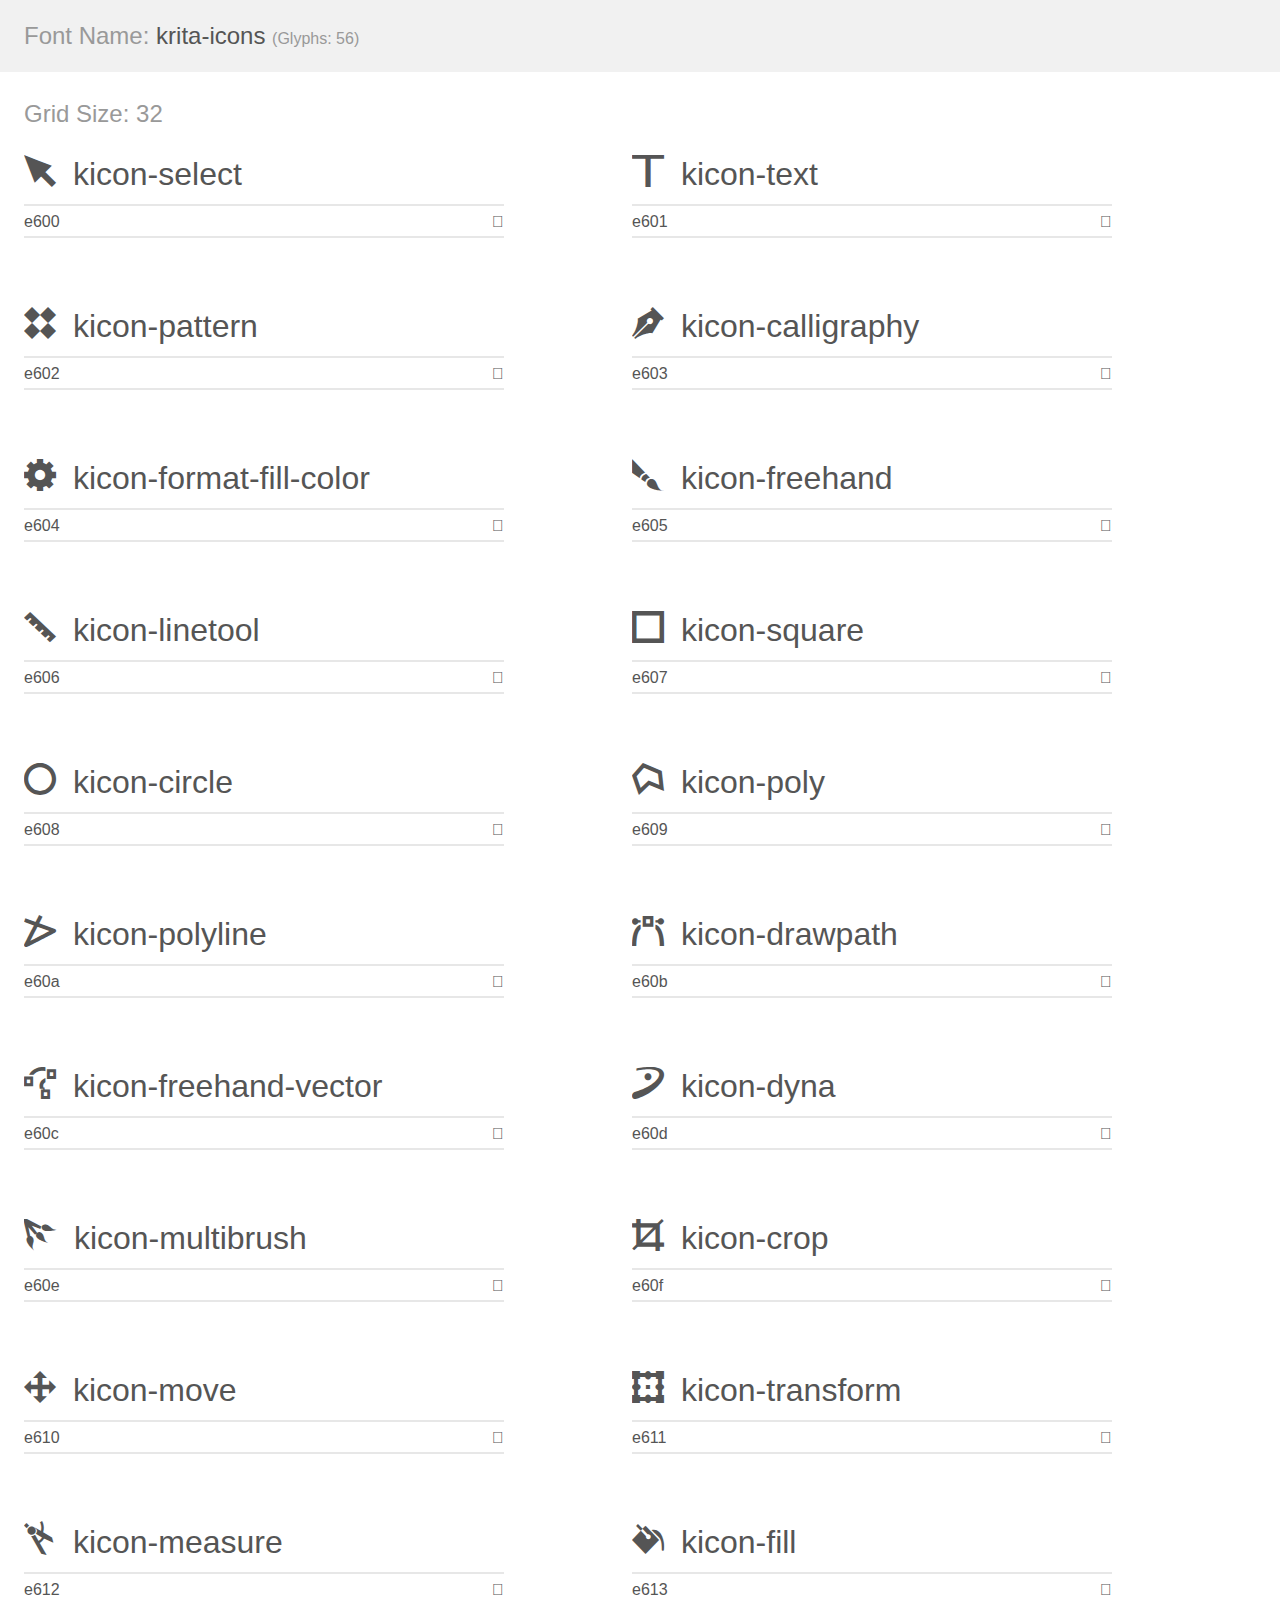
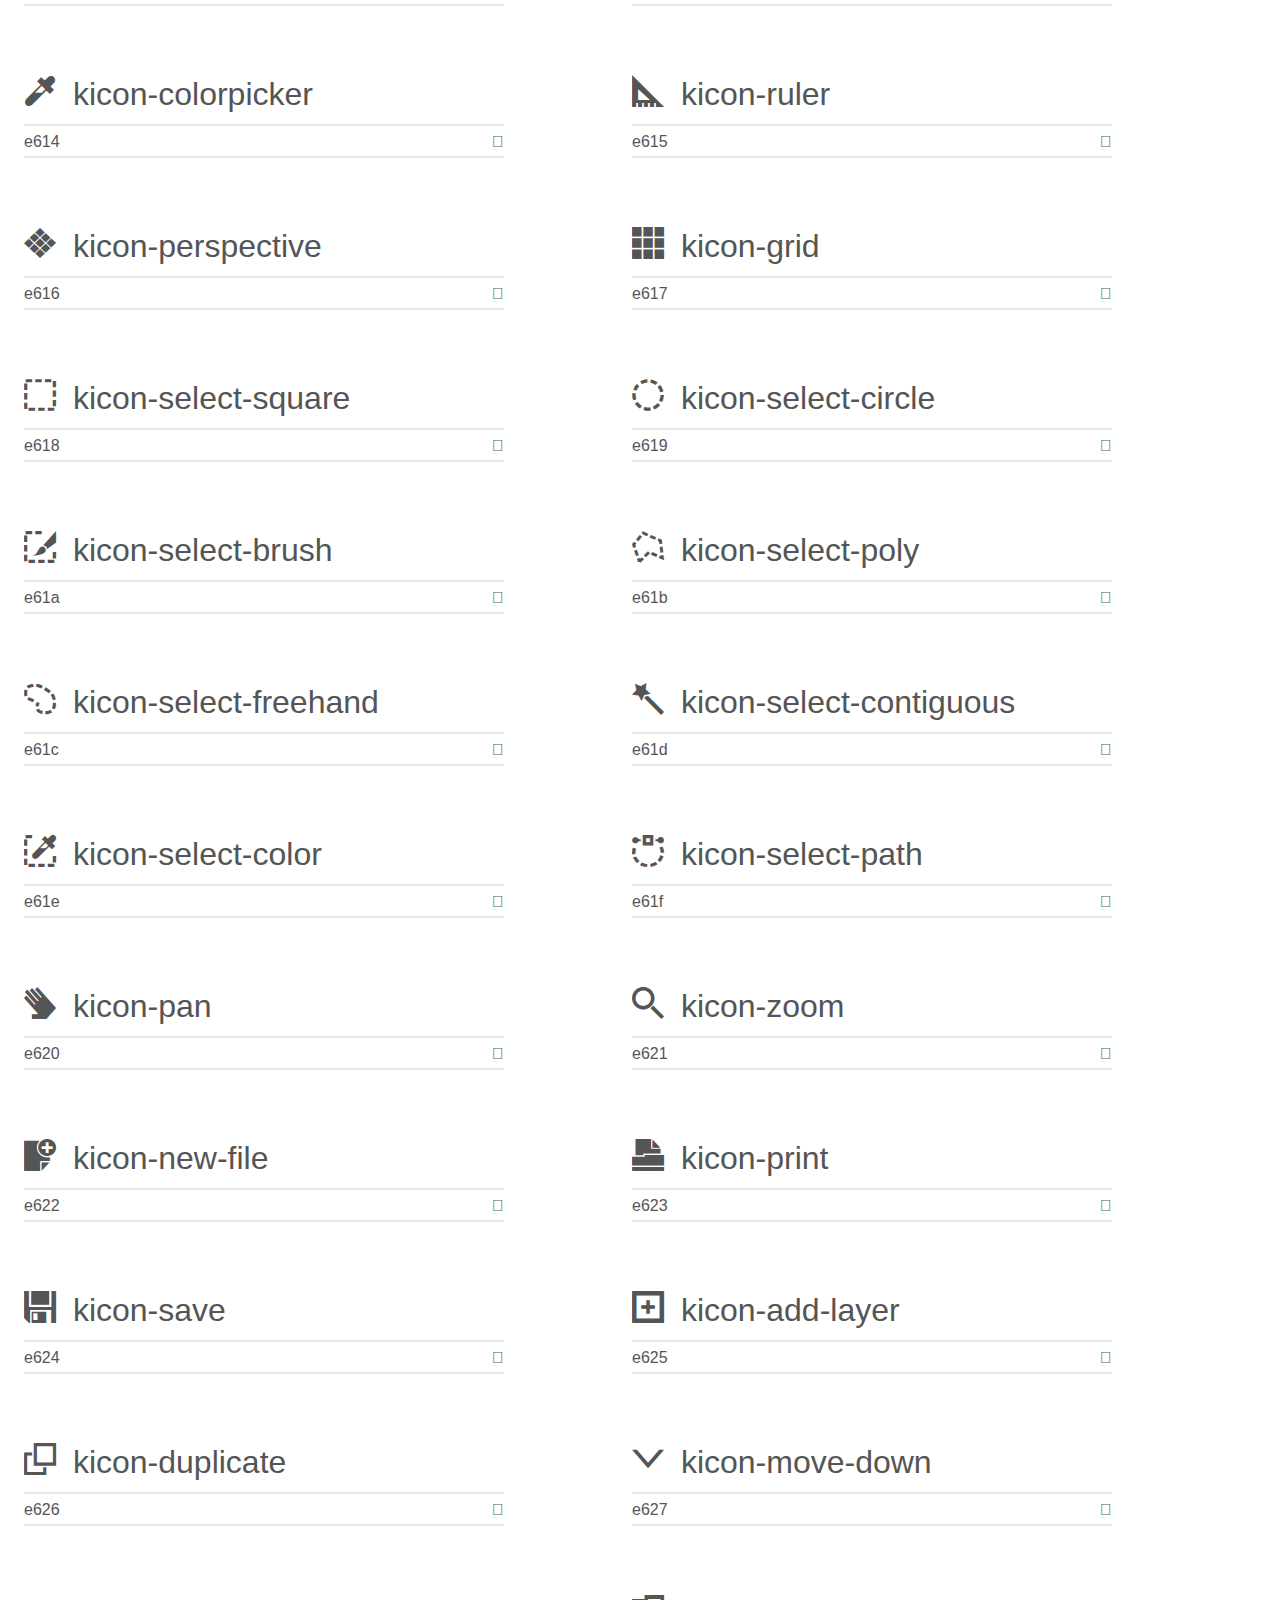
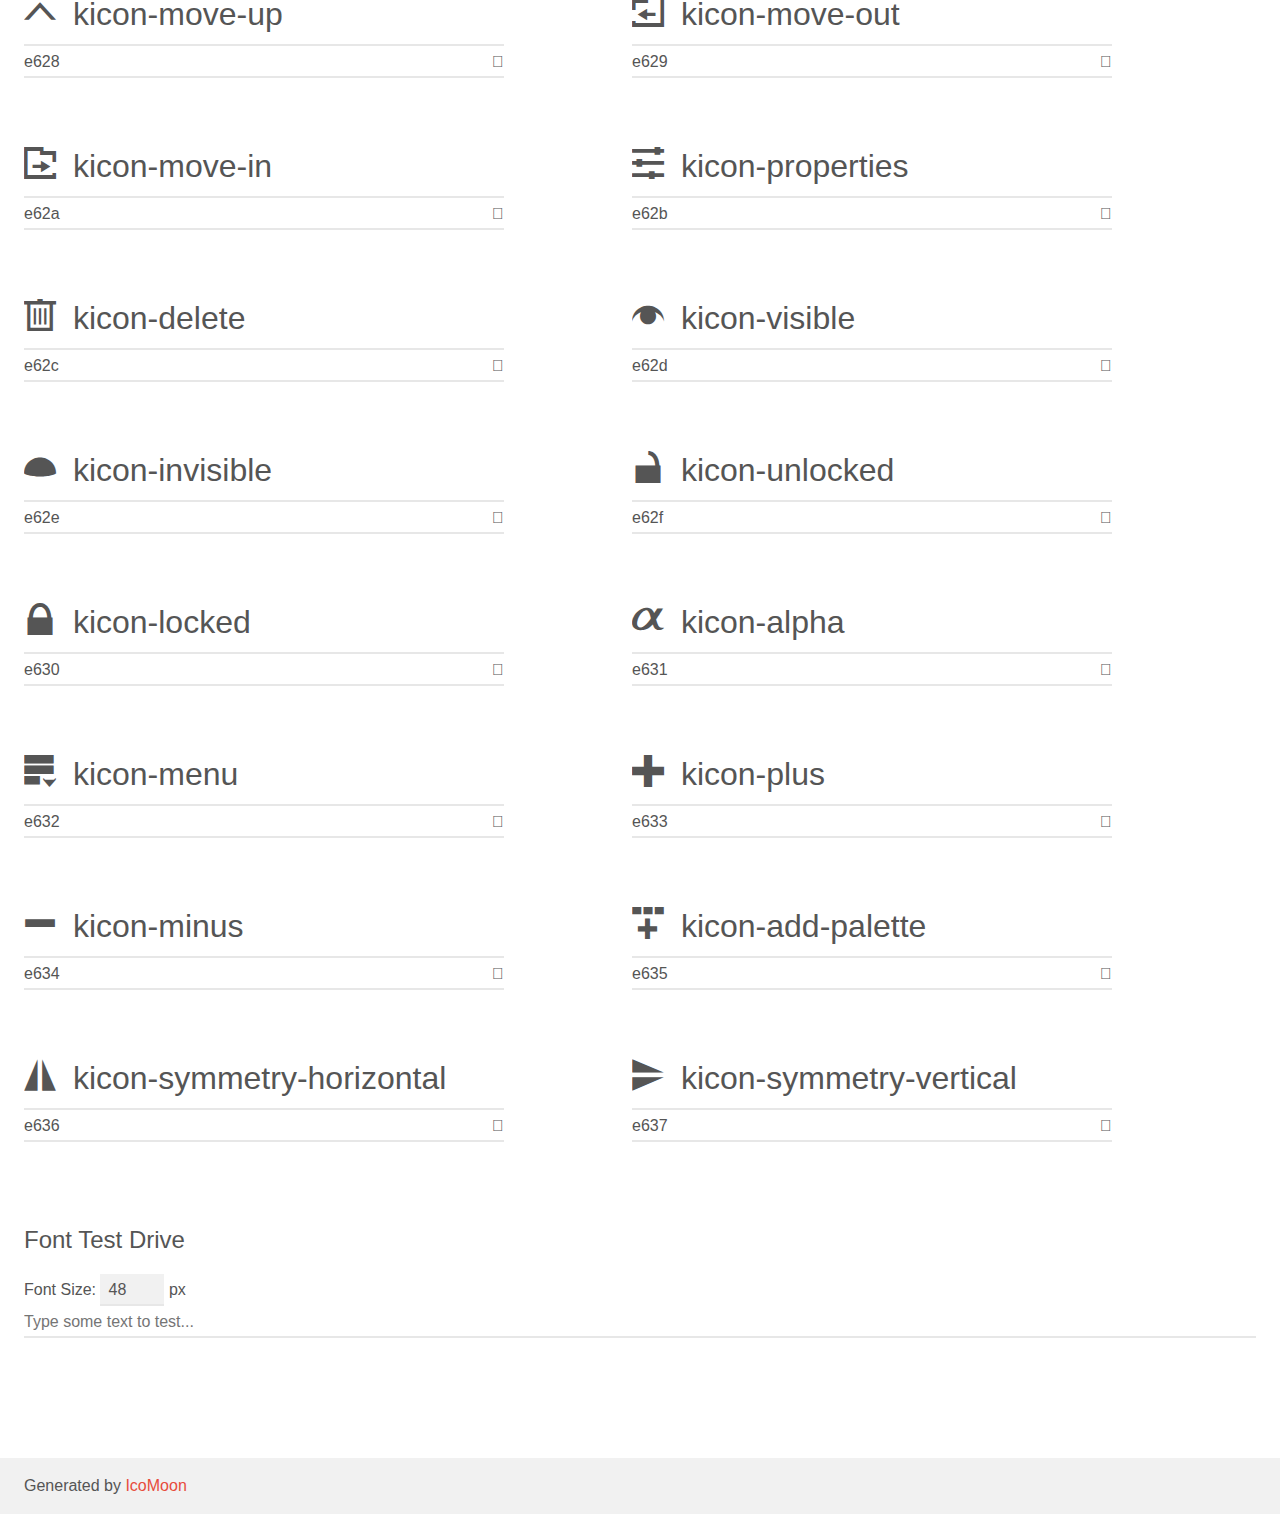
<file: src/icomoon/demo.html>
<!doctype html>
<html>
<head>
	<meta charset="utf-8">
	<title>IcoMoon Demo</title>
	<meta name="description" content="An Icon Font Generated By IcoMoon.io">
	<meta name="viewport" content="width=device-width">
	<link rel="stylesheet" href="demo-files/demo.css">
	<link rel="stylesheet" href="style.css">
	<!--[if lt IE 8]><!-->
	<link rel="stylesheet" href="ie7/ie7.css">
	<!--<![endif]-->
</head>
<body>
	<div class="bgc1 clearfix">
		<h1 class="mhmm mvm"><span class="fgc1">Font Name:</span> krita-icons <small class="fgc1">(Glyphs:&nbsp;56)</small></h1>
	</div>
	<div class="clearfix mhl ptl">
		<h1 class="mvm mtn bshadow fgc1">Grid Size: 32</h1>
		<div class="glyph fs1">
			<div class="clearfix bshadow0 pbs">
				<span class="kicon-select"></span><span class="mls"> kicon-select</span>
			</div>
			<fieldset class="fs0 size1of1 clearfix hidden-false">
				<input type="text" readonly value="e600" class="unit size1of2" />
				<input type="text" maxlength="1" readonly value="&#xe600;" class="unitRight size1of2 talign-right" />
			</fieldset>
			<div class="fs0 bshadow0 clearfix hidden-true">
				<span class="unit pvs fgc1">liga: </span>
				<input type="text" readonly value="" class="liga unitRight" />
			</div>
		</div>
		<div class="glyph fs1">
			<div class="clearfix bshadow0 pbs">
				<span class="kicon-text"></span><span class="mls"> kicon-text</span>
			</div>
			<fieldset class="fs0 size1of1 clearfix hidden-false">
				<input type="text" readonly value="e601" class="unit size1of2" />
				<input type="text" maxlength="1" readonly value="&#xe601;" class="unitRight size1of2 talign-right" />
			</fieldset>
			<div class="fs0 bshadow0 clearfix hidden-true">
				<span class="unit pvs fgc1">liga: </span>
				<input type="text" readonly value="" class="liga unitRight" />
			</div>
		</div>
		<div class="glyph fs1">
			<div class="clearfix bshadow0 pbs">
				<span class="kicon-pattern"></span><span class="mls"> kicon-pattern</span>
			</div>
			<fieldset class="fs0 size1of1 clearfix hidden-false">
				<input type="text" readonly value="e602" class="unit size1of2" />
				<input type="text" maxlength="1" readonly value="&#xe602;" class="unitRight size1of2 talign-right" />
			</fieldset>
			<div class="fs0 bshadow0 clearfix hidden-true">
				<span class="unit pvs fgc1">liga: </span>
				<input type="text" readonly value="" class="liga unitRight" />
			</div>
		</div>
		<div class="glyph fs1">
			<div class="clearfix bshadow0 pbs">
				<span class="kicon-calligraphy"></span><span class="mls"> kicon-calligraphy</span>
			</div>
			<fieldset class="fs0 size1of1 clearfix hidden-false">
				<input type="text" readonly value="e603" class="unit size1of2" />
				<input type="text" maxlength="1" readonly value="&#xe603;" class="unitRight size1of2 talign-right" />
			</fieldset>
			<div class="fs0 bshadow0 clearfix hidden-true">
				<span class="unit pvs fgc1">liga: </span>
				<input type="text" readonly value="" class="liga unitRight" />
			</div>
		</div>
		<div class="glyph fs1">
			<div class="clearfix bshadow0 pbs">
				<span class="kicon-format-fill-color"></span><span class="mls"> kicon-format-fill-color</span>
			</div>
			<fieldset class="fs0 size1of1 clearfix hidden-false">
				<input type="text" readonly value="e604" class="unit size1of2" />
				<input type="text" maxlength="1" readonly value="&#xe604;" class="unitRight size1of2 talign-right" />
			</fieldset>
			<div class="fs0 bshadow0 clearfix hidden-true">
				<span class="unit pvs fgc1">liga: </span>
				<input type="text" readonly value="" class="liga unitRight" />
			</div>
		</div>
		<div class="glyph fs1">
			<div class="clearfix bshadow0 pbs">
				<span class="kicon-freehand"></span><span class="mls"> kicon-freehand</span>
			</div>
			<fieldset class="fs0 size1of1 clearfix hidden-false">
				<input type="text" readonly value="e605" class="unit size1of2" />
				<input type="text" maxlength="1" readonly value="&#xe605;" class="unitRight size1of2 talign-right" />
			</fieldset>
			<div class="fs0 bshadow0 clearfix hidden-true">
				<span class="unit pvs fgc1">liga: </span>
				<input type="text" readonly value="" class="liga unitRight" />
			</div>
		</div>
		<div class="glyph fs1">
			<div class="clearfix bshadow0 pbs">
				<span class="kicon-linetool"></span><span class="mls"> kicon-linetool</span>
			</div>
			<fieldset class="fs0 size1of1 clearfix hidden-false">
				<input type="text" readonly value="e606" class="unit size1of2" />
				<input type="text" maxlength="1" readonly value="&#xe606;" class="unitRight size1of2 talign-right" />
			</fieldset>
			<div class="fs0 bshadow0 clearfix hidden-true">
				<span class="unit pvs fgc1">liga: </span>
				<input type="text" readonly value="" class="liga unitRight" />
			</div>
		</div>
		<div class="glyph fs1">
			<div class="clearfix bshadow0 pbs">
				<span class="kicon-square"></span><span class="mls"> kicon-square</span>
			</div>
			<fieldset class="fs0 size1of1 clearfix hidden-false">
				<input type="text" readonly value="e607" class="unit size1of2" />
				<input type="text" maxlength="1" readonly value="&#xe607;" class="unitRight size1of2 talign-right" />
			</fieldset>
			<div class="fs0 bshadow0 clearfix hidden-true">
				<span class="unit pvs fgc1">liga: </span>
				<input type="text" readonly value="" class="liga unitRight" />
			</div>
		</div>
		<div class="glyph fs1">
			<div class="clearfix bshadow0 pbs">
				<span class="kicon-circle"></span><span class="mls"> kicon-circle</span>
			</div>
			<fieldset class="fs0 size1of1 clearfix hidden-false">
				<input type="text" readonly value="e608" class="unit size1of2" />
				<input type="text" maxlength="1" readonly value="&#xe608;" class="unitRight size1of2 talign-right" />
			</fieldset>
			<div class="fs0 bshadow0 clearfix hidden-true">
				<span class="unit pvs fgc1">liga: </span>
				<input type="text" readonly value="" class="liga unitRight" />
			</div>
		</div>
		<div class="glyph fs1">
			<div class="clearfix bshadow0 pbs">
				<span class="kicon-poly"></span><span class="mls"> kicon-poly</span>
			</div>
			<fieldset class="fs0 size1of1 clearfix hidden-false">
				<input type="text" readonly value="e609" class="unit size1of2" />
				<input type="text" maxlength="1" readonly value="&#xe609;" class="unitRight size1of2 talign-right" />
			</fieldset>
			<div class="fs0 bshadow0 clearfix hidden-true">
				<span class="unit pvs fgc1">liga: </span>
				<input type="text" readonly value="" class="liga unitRight" />
			</div>
		</div>
		<div class="glyph fs1">
			<div class="clearfix bshadow0 pbs">
				<span class="kicon-polyline"></span><span class="mls"> kicon-polyline</span>
			</div>
			<fieldset class="fs0 size1of1 clearfix hidden-false">
				<input type="text" readonly value="e60a" class="unit size1of2" />
				<input type="text" maxlength="1" readonly value="&#xe60a;" class="unitRight size1of2 talign-right" />
			</fieldset>
			<div class="fs0 bshadow0 clearfix hidden-true">
				<span class="unit pvs fgc1">liga: </span>
				<input type="text" readonly value="" class="liga unitRight" />
			</div>
		</div>
		<div class="glyph fs1">
			<div class="clearfix bshadow0 pbs">
				<span class="kicon-drawpath"></span><span class="mls"> kicon-drawpath</span>
			</div>
			<fieldset class="fs0 size1of1 clearfix hidden-false">
				<input type="text" readonly value="e60b" class="unit size1of2" />
				<input type="text" maxlength="1" readonly value="&#xe60b;" class="unitRight size1of2 talign-right" />
			</fieldset>
			<div class="fs0 bshadow0 clearfix hidden-true">
				<span class="unit pvs fgc1">liga: </span>
				<input type="text" readonly value="" class="liga unitRight" />
			</div>
		</div>
		<div class="glyph fs1">
			<div class="clearfix bshadow0 pbs">
				<span class="kicon-freehand-vector"></span><span class="mls"> kicon-freehand-vector</span>
			</div>
			<fieldset class="fs0 size1of1 clearfix hidden-false">
				<input type="text" readonly value="e60c" class="unit size1of2" />
				<input type="text" maxlength="1" readonly value="&#xe60c;" class="unitRight size1of2 talign-right" />
			</fieldset>
			<div class="fs0 bshadow0 clearfix hidden-true">
				<span class="unit pvs fgc1">liga: </span>
				<input type="text" readonly value="" class="liga unitRight" />
			</div>
		</div>
		<div class="glyph fs1">
			<div class="clearfix bshadow0 pbs">
				<span class="kicon-dyna"></span><span class="mls"> kicon-dyna</span>
			</div>
			<fieldset class="fs0 size1of1 clearfix hidden-false">
				<input type="text" readonly value="e60d" class="unit size1of2" />
				<input type="text" maxlength="1" readonly value="&#xe60d;" class="unitRight size1of2 talign-right" />
			</fieldset>
			<div class="fs0 bshadow0 clearfix hidden-true">
				<span class="unit pvs fgc1">liga: </span>
				<input type="text" readonly value="" class="liga unitRight" />
			</div>
		</div>
		<div class="glyph fs1">
			<div class="clearfix bshadow0 pbs">
				<span class="kicon-multibrush"></span><span class="mls"> kicon-multibrush</span>
			</div>
			<fieldset class="fs0 size1of1 clearfix hidden-false">
				<input type="text" readonly value="e60e" class="unit size1of2" />
				<input type="text" maxlength="1" readonly value="&#xe60e;" class="unitRight size1of2 talign-right" />
			</fieldset>
			<div class="fs0 bshadow0 clearfix hidden-true">
				<span class="unit pvs fgc1">liga: </span>
				<input type="text" readonly value="" class="liga unitRight" />
			</div>
		</div>
		<div class="glyph fs1">
			<div class="clearfix bshadow0 pbs">
				<span class="kicon-crop"></span><span class="mls"> kicon-crop</span>
			</div>
			<fieldset class="fs0 size1of1 clearfix hidden-false">
				<input type="text" readonly value="e60f" class="unit size1of2" />
				<input type="text" maxlength="1" readonly value="&#xe60f;" class="unitRight size1of2 talign-right" />
			</fieldset>
			<div class="fs0 bshadow0 clearfix hidden-true">
				<span class="unit pvs fgc1">liga: </span>
				<input type="text" readonly value="" class="liga unitRight" />
			</div>
		</div>
		<div class="glyph fs1">
			<div class="clearfix bshadow0 pbs">
				<span class="kicon-move"></span><span class="mls"> kicon-move</span>
			</div>
			<fieldset class="fs0 size1of1 clearfix hidden-false">
				<input type="text" readonly value="e610" class="unit size1of2" />
				<input type="text" maxlength="1" readonly value="&#xe610;" class="unitRight size1of2 talign-right" />
			</fieldset>
			<div class="fs0 bshadow0 clearfix hidden-true">
				<span class="unit pvs fgc1">liga: </span>
				<input type="text" readonly value="" class="liga unitRight" />
			</div>
		</div>
		<div class="glyph fs1">
			<div class="clearfix bshadow0 pbs">
				<span class="kicon-transform"></span><span class="mls"> kicon-transform</span>
			</div>
			<fieldset class="fs0 size1of1 clearfix hidden-false">
				<input type="text" readonly value="e611" class="unit size1of2" />
				<input type="text" maxlength="1" readonly value="&#xe611;" class="unitRight size1of2 talign-right" />
			</fieldset>
			<div class="fs0 bshadow0 clearfix hidden-true">
				<span class="unit pvs fgc1">liga: </span>
				<input type="text" readonly value="" class="liga unitRight" />
			</div>
		</div>
		<div class="glyph fs1">
			<div class="clearfix bshadow0 pbs">
				<span class="kicon-measure"></span><span class="mls"> kicon-measure</span>
			</div>
			<fieldset class="fs0 size1of1 clearfix hidden-false">
				<input type="text" readonly value="e612" class="unit size1of2" />
				<input type="text" maxlength="1" readonly value="&#xe612;" class="unitRight size1of2 talign-right" />
			</fieldset>
			<div class="fs0 bshadow0 clearfix hidden-true">
				<span class="unit pvs fgc1">liga: </span>
				<input type="text" readonly value="" class="liga unitRight" />
			</div>
		</div>
		<div class="glyph fs1">
			<div class="clearfix bshadow0 pbs">
				<span class="kicon-fill"></span><span class="mls"> kicon-fill</span>
			</div>
			<fieldset class="fs0 size1of1 clearfix hidden-false">
				<input type="text" readonly value="e613" class="unit size1of2" />
				<input type="text" maxlength="1" readonly value="&#xe613;" class="unitRight size1of2 talign-right" />
			</fieldset>
			<div class="fs0 bshadow0 clearfix hidden-true">
				<span class="unit pvs fgc1">liga: </span>
				<input type="text" readonly value="" class="liga unitRight" />
			</div>
		</div>
		<div class="glyph fs1">
			<div class="clearfix bshadow0 pbs">
				<span class="kicon-colorpicker"></span><span class="mls"> kicon-colorpicker</span>
			</div>
			<fieldset class="fs0 size1of1 clearfix hidden-false">
				<input type="text" readonly value="e614" class="unit size1of2" />
				<input type="text" maxlength="1" readonly value="&#xe614;" class="unitRight size1of2 talign-right" />
			</fieldset>
			<div class="fs0 bshadow0 clearfix hidden-true">
				<span class="unit pvs fgc1">liga: </span>
				<input type="text" readonly value="" class="liga unitRight" />
			</div>
		</div>
		<div class="glyph fs1">
			<div class="clearfix bshadow0 pbs">
				<span class="kicon-ruler"></span><span class="mls"> kicon-ruler</span>
			</div>
			<fieldset class="fs0 size1of1 clearfix hidden-false">
				<input type="text" readonly value="e615" class="unit size1of2" />
				<input type="text" maxlength="1" readonly value="&#xe615;" class="unitRight size1of2 talign-right" />
			</fieldset>
			<div class="fs0 bshadow0 clearfix hidden-true">
				<span class="unit pvs fgc1">liga: </span>
				<input type="text" readonly value="" class="liga unitRight" />
			</div>
		</div>
		<div class="glyph fs1">
			<div class="clearfix bshadow0 pbs">
				<span class="kicon-perspective"></span><span class="mls"> kicon-perspective</span>
			</div>
			<fieldset class="fs0 size1of1 clearfix hidden-false">
				<input type="text" readonly value="e616" class="unit size1of2" />
				<input type="text" maxlength="1" readonly value="&#xe616;" class="unitRight size1of2 talign-right" />
			</fieldset>
			<div class="fs0 bshadow0 clearfix hidden-true">
				<span class="unit pvs fgc1">liga: </span>
				<input type="text" readonly value="" class="liga unitRight" />
			</div>
		</div>
		<div class="glyph fs1">
			<div class="clearfix bshadow0 pbs">
				<span class="kicon-grid"></span><span class="mls"> kicon-grid</span>
			</div>
			<fieldset class="fs0 size1of1 clearfix hidden-false">
				<input type="text" readonly value="e617" class="unit size1of2" />
				<input type="text" maxlength="1" readonly value="&#xe617;" class="unitRight size1of2 talign-right" />
			</fieldset>
			<div class="fs0 bshadow0 clearfix hidden-true">
				<span class="unit pvs fgc1">liga: </span>
				<input type="text" readonly value="" class="liga unitRight" />
			</div>
		</div>
		<div class="glyph fs1">
			<div class="clearfix bshadow0 pbs">
				<span class="kicon-select-square"></span><span class="mls"> kicon-select-square</span>
			</div>
			<fieldset class="fs0 size1of1 clearfix hidden-false">
				<input type="text" readonly value="e618" class="unit size1of2" />
				<input type="text" maxlength="1" readonly value="&#xe618;" class="unitRight size1of2 talign-right" />
			</fieldset>
			<div class="fs0 bshadow0 clearfix hidden-true">
				<span class="unit pvs fgc1">liga: </span>
				<input type="text" readonly value="" class="liga unitRight" />
			</div>
		</div>
		<div class="glyph fs1">
			<div class="clearfix bshadow0 pbs">
				<span class="kicon-select-circle"></span><span class="mls"> kicon-select-circle</span>
			</div>
			<fieldset class="fs0 size1of1 clearfix hidden-false">
				<input type="text" readonly value="e619" class="unit size1of2" />
				<input type="text" maxlength="1" readonly value="&#xe619;" class="unitRight size1of2 talign-right" />
			</fieldset>
			<div class="fs0 bshadow0 clearfix hidden-true">
				<span class="unit pvs fgc1">liga: </span>
				<input type="text" readonly value="" class="liga unitRight" />
			</div>
		</div>
		<div class="glyph fs1">
			<div class="clearfix bshadow0 pbs">
				<span class="kicon-select-brush"></span><span class="mls"> kicon-select-brush</span>
			</div>
			<fieldset class="fs0 size1of1 clearfix hidden-false">
				<input type="text" readonly value="e61a" class="unit size1of2" />
				<input type="text" maxlength="1" readonly value="&#xe61a;" class="unitRight size1of2 talign-right" />
			</fieldset>
			<div class="fs0 bshadow0 clearfix hidden-true">
				<span class="unit pvs fgc1">liga: </span>
				<input type="text" readonly value="" class="liga unitRight" />
			</div>
		</div>
		<div class="glyph fs1">
			<div class="clearfix bshadow0 pbs">
				<span class="kicon-select-poly"></span><span class="mls"> kicon-select-poly</span>
			</div>
			<fieldset class="fs0 size1of1 clearfix hidden-false">
				<input type="text" readonly value="e61b" class="unit size1of2" />
				<input type="text" maxlength="1" readonly value="&#xe61b;" class="unitRight size1of2 talign-right" />
			</fieldset>
			<div class="fs0 bshadow0 clearfix hidden-true">
				<span class="unit pvs fgc1">liga: </span>
				<input type="text" readonly value="" class="liga unitRight" />
			</div>
		</div>
		<div class="glyph fs1">
			<div class="clearfix bshadow0 pbs">
				<span class="kicon-select-freehand"></span><span class="mls"> kicon-select-freehand</span>
			</div>
			<fieldset class="fs0 size1of1 clearfix hidden-false">
				<input type="text" readonly value="e61c" class="unit size1of2" />
				<input type="text" maxlength="1" readonly value="&#xe61c;" class="unitRight size1of2 talign-right" />
			</fieldset>
			<div class="fs0 bshadow0 clearfix hidden-true">
				<span class="unit pvs fgc1">liga: </span>
				<input type="text" readonly value="" class="liga unitRight" />
			</div>
		</div>
		<div class="glyph fs1">
			<div class="clearfix bshadow0 pbs">
				<span class="kicon-select-contiguous"></span><span class="mls"> kicon-select-contiguous</span>
			</div>
			<fieldset class="fs0 size1of1 clearfix hidden-false">
				<input type="text" readonly value="e61d" class="unit size1of2" />
				<input type="text" maxlength="1" readonly value="&#xe61d;" class="unitRight size1of2 talign-right" />
			</fieldset>
			<div class="fs0 bshadow0 clearfix hidden-true">
				<span class="unit pvs fgc1">liga: </span>
				<input type="text" readonly value="" class="liga unitRight" />
			</div>
		</div>
		<div class="glyph fs1">
			<div class="clearfix bshadow0 pbs">
				<span class="kicon-select-color"></span><span class="mls"> kicon-select-color</span>
			</div>
			<fieldset class="fs0 size1of1 clearfix hidden-false">
				<input type="text" readonly value="e61e" class="unit size1of2" />
				<input type="text" maxlength="1" readonly value="&#xe61e;" class="unitRight size1of2 talign-right" />
			</fieldset>
			<div class="fs0 bshadow0 clearfix hidden-true">
				<span class="unit pvs fgc1">liga: </span>
				<input type="text" readonly value="" class="liga unitRight" />
			</div>
		</div>
		<div class="glyph fs1">
			<div class="clearfix bshadow0 pbs">
				<span class="kicon-select-path"></span><span class="mls"> kicon-select-path</span>
			</div>
			<fieldset class="fs0 size1of1 clearfix hidden-false">
				<input type="text" readonly value="e61f" class="unit size1of2" />
				<input type="text" maxlength="1" readonly value="&#xe61f;" class="unitRight size1of2 talign-right" />
			</fieldset>
			<div class="fs0 bshadow0 clearfix hidden-true">
				<span class="unit pvs fgc1">liga: </span>
				<input type="text" readonly value="" class="liga unitRight" />
			</div>
		</div>
		<div class="glyph fs1">
			<div class="clearfix bshadow0 pbs">
				<span class="kicon-pan"></span><span class="mls"> kicon-pan</span>
			</div>
			<fieldset class="fs0 size1of1 clearfix hidden-false">
				<input type="text" readonly value="e620" class="unit size1of2" />
				<input type="text" maxlength="1" readonly value="&#xe620;" class="unitRight size1of2 talign-right" />
			</fieldset>
			<div class="fs0 bshadow0 clearfix hidden-true">
				<span class="unit pvs fgc1">liga: </span>
				<input type="text" readonly value="" class="liga unitRight" />
			</div>
		</div>
		<div class="glyph fs1">
			<div class="clearfix bshadow0 pbs">
				<span class="kicon-zoom"></span><span class="mls"> kicon-zoom</span>
			</div>
			<fieldset class="fs0 size1of1 clearfix hidden-false">
				<input type="text" readonly value="e621" class="unit size1of2" />
				<input type="text" maxlength="1" readonly value="&#xe621;" class="unitRight size1of2 talign-right" />
			</fieldset>
			<div class="fs0 bshadow0 clearfix hidden-true">
				<span class="unit pvs fgc1">liga: </span>
				<input type="text" readonly value="" class="liga unitRight" />
			</div>
		</div>
		<div class="glyph fs1">
			<div class="clearfix bshadow0 pbs">
				<span class="kicon-new-file"></span><span class="mls"> kicon-new-file</span>
			</div>
			<fieldset class="fs0 size1of1 clearfix hidden-false">
				<input type="text" readonly value="e622" class="unit size1of2" />
				<input type="text" maxlength="1" readonly value="&#xe622;" class="unitRight size1of2 talign-right" />
			</fieldset>
			<div class="fs0 bshadow0 clearfix hidden-true">
				<span class="unit pvs fgc1">liga: </span>
				<input type="text" readonly value="" class="liga unitRight" />
			</div>
		</div>
		<div class="glyph fs1">
			<div class="clearfix bshadow0 pbs">
				<span class="kicon-print"></span><span class="mls"> kicon-print</span>
			</div>
			<fieldset class="fs0 size1of1 clearfix hidden-false">
				<input type="text" readonly value="e623" class="unit size1of2" />
				<input type="text" maxlength="1" readonly value="&#xe623;" class="unitRight size1of2 talign-right" />
			</fieldset>
			<div class="fs0 bshadow0 clearfix hidden-true">
				<span class="unit pvs fgc1">liga: </span>
				<input type="text" readonly value="" class="liga unitRight" />
			</div>
		</div>
		<div class="glyph fs1">
			<div class="clearfix bshadow0 pbs">
				<span class="kicon-save"></span><span class="mls"> kicon-save</span>
			</div>
			<fieldset class="fs0 size1of1 clearfix hidden-false">
				<input type="text" readonly value="e624" class="unit size1of2" />
				<input type="text" maxlength="1" readonly value="&#xe624;" class="unitRight size1of2 talign-right" />
			</fieldset>
			<div class="fs0 bshadow0 clearfix hidden-true">
				<span class="unit pvs fgc1">liga: </span>
				<input type="text" readonly value="" class="liga unitRight" />
			</div>
		</div>
		<div class="glyph fs1">
			<div class="clearfix bshadow0 pbs">
				<span class="kicon-add-layer"></span><span class="mls"> kicon-add-layer</span>
			</div>
			<fieldset class="fs0 size1of1 clearfix hidden-false">
				<input type="text" readonly value="e625" class="unit size1of2" />
				<input type="text" maxlength="1" readonly value="&#xe625;" class="unitRight size1of2 talign-right" />
			</fieldset>
			<div class="fs0 bshadow0 clearfix hidden-true">
				<span class="unit pvs fgc1">liga: </span>
				<input type="text" readonly value="" class="liga unitRight" />
			</div>
		</div>
		<div class="glyph fs1">
			<div class="clearfix bshadow0 pbs">
				<span class="kicon-duplicate"></span><span class="mls"> kicon-duplicate</span>
			</div>
			<fieldset class="fs0 size1of1 clearfix hidden-false">
				<input type="text" readonly value="e626" class="unit size1of2" />
				<input type="text" maxlength="1" readonly value="&#xe626;" class="unitRight size1of2 talign-right" />
			</fieldset>
			<div class="fs0 bshadow0 clearfix hidden-true">
				<span class="unit pvs fgc1">liga: </span>
				<input type="text" readonly value="" class="liga unitRight" />
			</div>
		</div>
		<div class="glyph fs1">
			<div class="clearfix bshadow0 pbs">
				<span class="kicon-move-down"></span><span class="mls"> kicon-move-down</span>
			</div>
			<fieldset class="fs0 size1of1 clearfix hidden-false">
				<input type="text" readonly value="e627" class="unit size1of2" />
				<input type="text" maxlength="1" readonly value="&#xe627;" class="unitRight size1of2 talign-right" />
			</fieldset>
			<div class="fs0 bshadow0 clearfix hidden-true">
				<span class="unit pvs fgc1">liga: </span>
				<input type="text" readonly value="" class="liga unitRight" />
			</div>
		</div>
		<div class="glyph fs1">
			<div class="clearfix bshadow0 pbs">
				<span class="kicon-move-up"></span><span class="mls"> kicon-move-up</span>
			</div>
			<fieldset class="fs0 size1of1 clearfix hidden-false">
				<input type="text" readonly value="e628" class="unit size1of2" />
				<input type="text" maxlength="1" readonly value="&#xe628;" class="unitRight size1of2 talign-right" />
			</fieldset>
			<div class="fs0 bshadow0 clearfix hidden-true">
				<span class="unit pvs fgc1">liga: </span>
				<input type="text" readonly value="" class="liga unitRight" />
			</div>
		</div>
		<div class="glyph fs1">
			<div class="clearfix bshadow0 pbs">
				<span class="kicon-move-out"></span><span class="mls"> kicon-move-out</span>
			</div>
			<fieldset class="fs0 size1of1 clearfix hidden-false">
				<input type="text" readonly value="e629" class="unit size1of2" />
				<input type="text" maxlength="1" readonly value="&#xe629;" class="unitRight size1of2 talign-right" />
			</fieldset>
			<div class="fs0 bshadow0 clearfix hidden-true">
				<span class="unit pvs fgc1">liga: </span>
				<input type="text" readonly value="" class="liga unitRight" />
			</div>
		</div>
		<div class="glyph fs1">
			<div class="clearfix bshadow0 pbs">
				<span class="kicon-move-in"></span><span class="mls"> kicon-move-in</span>
			</div>
			<fieldset class="fs0 size1of1 clearfix hidden-false">
				<input type="text" readonly value="e62a" class="unit size1of2" />
				<input type="text" maxlength="1" readonly value="&#xe62a;" class="unitRight size1of2 talign-right" />
			</fieldset>
			<div class="fs0 bshadow0 clearfix hidden-true">
				<span class="unit pvs fgc1">liga: </span>
				<input type="text" readonly value="" class="liga unitRight" />
			</div>
		</div>
		<div class="glyph fs1">
			<div class="clearfix bshadow0 pbs">
				<span class="kicon-properties"></span><span class="mls"> kicon-properties</span>
			</div>
			<fieldset class="fs0 size1of1 clearfix hidden-false">
				<input type="text" readonly value="e62b" class="unit size1of2" />
				<input type="text" maxlength="1" readonly value="&#xe62b;" class="unitRight size1of2 talign-right" />
			</fieldset>
			<div class="fs0 bshadow0 clearfix hidden-true">
				<span class="unit pvs fgc1">liga: </span>
				<input type="text" readonly value="" class="liga unitRight" />
			</div>
		</div>
		<div class="glyph fs1">
			<div class="clearfix bshadow0 pbs">
				<span class="kicon-delete"></span><span class="mls"> kicon-delete</span>
			</div>
			<fieldset class="fs0 size1of1 clearfix hidden-false">
				<input type="text" readonly value="e62c" class="unit size1of2" />
				<input type="text" maxlength="1" readonly value="&#xe62c;" class="unitRight size1of2 talign-right" />
			</fieldset>
			<div class="fs0 bshadow0 clearfix hidden-true">
				<span class="unit pvs fgc1">liga: </span>
				<input type="text" readonly value="" class="liga unitRight" />
			</div>
		</div>
		<div class="glyph fs1">
			<div class="clearfix bshadow0 pbs">
				<span class="kicon-visible"></span><span class="mls"> kicon-visible</span>
			</div>
			<fieldset class="fs0 size1of1 clearfix hidden-false">
				<input type="text" readonly value="e62d" class="unit size1of2" />
				<input type="text" maxlength="1" readonly value="&#xe62d;" class="unitRight size1of2 talign-right" />
			</fieldset>
			<div class="fs0 bshadow0 clearfix hidden-true">
				<span class="unit pvs fgc1">liga: </span>
				<input type="text" readonly value="" class="liga unitRight" />
			</div>
		</div>
		<div class="glyph fs1">
			<div class="clearfix bshadow0 pbs">
				<span class="kicon-invisible"></span><span class="mls"> kicon-invisible</span>
			</div>
			<fieldset class="fs0 size1of1 clearfix hidden-false">
				<input type="text" readonly value="e62e" class="unit size1of2" />
				<input type="text" maxlength="1" readonly value="&#xe62e;" class="unitRight size1of2 talign-right" />
			</fieldset>
			<div class="fs0 bshadow0 clearfix hidden-true">
				<span class="unit pvs fgc1">liga: </span>
				<input type="text" readonly value="" class="liga unitRight" />
			</div>
		</div>
		<div class="glyph fs1">
			<div class="clearfix bshadow0 pbs">
				<span class="kicon-unlocked"></span><span class="mls"> kicon-unlocked</span>
			</div>
			<fieldset class="fs0 size1of1 clearfix hidden-false">
				<input type="text" readonly value="e62f" class="unit size1of2" />
				<input type="text" maxlength="1" readonly value="&#xe62f;" class="unitRight size1of2 talign-right" />
			</fieldset>
			<div class="fs0 bshadow0 clearfix hidden-true">
				<span class="unit pvs fgc1">liga: </span>
				<input type="text" readonly value="" class="liga unitRight" />
			</div>
		</div>
		<div class="glyph fs1">
			<div class="clearfix bshadow0 pbs">
				<span class="kicon-locked"></span><span class="mls"> kicon-locked</span>
			</div>
			<fieldset class="fs0 size1of1 clearfix hidden-false">
				<input type="text" readonly value="e630" class="unit size1of2" />
				<input type="text" maxlength="1" readonly value="&#xe630;" class="unitRight size1of2 talign-right" />
			</fieldset>
			<div class="fs0 bshadow0 clearfix hidden-true">
				<span class="unit pvs fgc1">liga: </span>
				<input type="text" readonly value="" class="liga unitRight" />
			</div>
		</div>
		<div class="glyph fs1">
			<div class="clearfix bshadow0 pbs">
				<span class="kicon-alpha"></span><span class="mls"> kicon-alpha</span>
			</div>
			<fieldset class="fs0 size1of1 clearfix hidden-false">
				<input type="text" readonly value="e631" class="unit size1of2" />
				<input type="text" maxlength="1" readonly value="&#xe631;" class="unitRight size1of2 talign-right" />
			</fieldset>
			<div class="fs0 bshadow0 clearfix hidden-true">
				<span class="unit pvs fgc1">liga: </span>
				<input type="text" readonly value="" class="liga unitRight" />
			</div>
		</div>
		<div class="glyph fs1">
			<div class="clearfix bshadow0 pbs">
				<span class="kicon-menu"></span><span class="mls"> kicon-menu</span>
			</div>
			<fieldset class="fs0 size1of1 clearfix hidden-false">
				<input type="text" readonly value="e632" class="unit size1of2" />
				<input type="text" maxlength="1" readonly value="&#xe632;" class="unitRight size1of2 talign-right" />
			</fieldset>
			<div class="fs0 bshadow0 clearfix hidden-true">
				<span class="unit pvs fgc1">liga: </span>
				<input type="text" readonly value="" class="liga unitRight" />
			</div>
		</div>
		<div class="glyph fs1">
			<div class="clearfix bshadow0 pbs">
				<span class="kicon-plus"></span><span class="mls"> kicon-plus</span>
			</div>
			<fieldset class="fs0 size1of1 clearfix hidden-false">
				<input type="text" readonly value="e633" class="unit size1of2" />
				<input type="text" maxlength="1" readonly value="&#xe633;" class="unitRight size1of2 talign-right" />
			</fieldset>
			<div class="fs0 bshadow0 clearfix hidden-true">
				<span class="unit pvs fgc1">liga: </span>
				<input type="text" readonly value="" class="liga unitRight" />
			</div>
		</div>
		<div class="glyph fs1">
			<div class="clearfix bshadow0 pbs">
				<span class="kicon-minus"></span><span class="mls"> kicon-minus</span>
			</div>
			<fieldset class="fs0 size1of1 clearfix hidden-false">
				<input type="text" readonly value="e634" class="unit size1of2" />
				<input type="text" maxlength="1" readonly value="&#xe634;" class="unitRight size1of2 talign-right" />
			</fieldset>
			<div class="fs0 bshadow0 clearfix hidden-true">
				<span class="unit pvs fgc1">liga: </span>
				<input type="text" readonly value="" class="liga unitRight" />
			</div>
		</div>
		<div class="glyph fs1">
			<div class="clearfix bshadow0 pbs">
				<span class="kicon-add-palette"></span><span class="mls"> kicon-add-palette</span>
			</div>
			<fieldset class="fs0 size1of1 clearfix hidden-false">
				<input type="text" readonly value="e635" class="unit size1of2" />
				<input type="text" maxlength="1" readonly value="&#xe635;" class="unitRight size1of2 talign-right" />
			</fieldset>
			<div class="fs0 bshadow0 clearfix hidden-true">
				<span class="unit pvs fgc1">liga: </span>
				<input type="text" readonly value="" class="liga unitRight" />
			</div>
		</div>
		<div class="glyph fs1">
			<div class="clearfix bshadow0 pbs">
				<span class="kicon-symmetry-horizontal"></span><span class="mls"> kicon-symmetry-horizontal</span>
			</div>
			<fieldset class="fs0 size1of1 clearfix hidden-false">
				<input type="text" readonly value="e636" class="unit size1of2" />
				<input type="text" maxlength="1" readonly value="&#xe636;" class="unitRight size1of2 talign-right" />
			</fieldset>
			<div class="fs0 bshadow0 clearfix hidden-true">
				<span class="unit pvs fgc1">liga: </span>
				<input type="text" readonly value="" class="liga unitRight" />
			</div>
		</div>
		<div class="glyph fs1">
			<div class="clearfix bshadow0 pbs">
				<span class="kicon-symmetry-vertical"></span><span class="mls"> kicon-symmetry-vertical</span>
			</div>
			<fieldset class="fs0 size1of1 clearfix hidden-false">
				<input type="text" readonly value="e637" class="unit size1of2" />
				<input type="text" maxlength="1" readonly value="&#xe637;" class="unitRight size1of2 talign-right" />
			</fieldset>
			<div class="fs0 bshadow0 clearfix hidden-true">
				<span class="unit pvs fgc1">liga: </span>
				<input type="text" readonly value="" class="liga unitRight" />
			</div>
		</div>
	</div>

	<!--[if gt IE 8]><!-->
	<div class="mhl clearfix mbl">
		<h1>Font Test Drive</h1>
		<label>
			Font Size: <input id="fontSize" type="number" class="textbox0 mbm"
			min="8" value="48" />
			px
		</label>
		<input id="testText" type="text" class="phl size1of1 mvl"
		placeholder="Type some text to test..." value=""/>
		</label>
		<div id="testDrive" class="kicon-">&nbsp;
		</div>
	</div>
	<!--<![endif]-->
	<div class="bgc1 clearfix">
		<p class="mhl">Generated by <a href="http://icomoon.io/app">IcoMoon</a></p>
	</div>

	<script src="demo-files/demo.js"></script>
</body>
</html>
</file>
<file: src/icomoon/demo-files/demo.css>
body {
	padding: 0;
	margin: 0;
	font-family: sans-serif;
	font-size: 1em;
	line-height: 1.5;
	color: #555;
	background: #fff;
}
h1 {
	font-size: 1.5em;
	font-weight: normal;
}
small {
	font-size: .66666667em;
}
a {
	color: #e74c3c;
	text-decoration: none;
}
a:hover, a:focus {
	box-shadow: 0 1px #e74c3c;
}
.bshadow0, input {
	box-shadow: inset 0 -2px #e7e7e7;
}
input:hover {
	box-shadow: inset 0 -2px #ccc;
}
input, fieldset {
	font-size: 1em;
	margin: 0;
	padding: 0;
	border: 0;
}
input {
	color: inherit;
	line-height: 1.5;
	height: 1.5em;
	padding: .25em 0;
}
input:focus {
	outline: none;
	box-shadow: inset 0 -2px #449fdb;
}
.glyph {
	font-size: 16px;
	width: 15em;
	padding-bottom: 1em;
	margin-right: 4em;
	margin-bottom: 1em;
	float: left;
	overflow: hidden;
}
.liga {
	width: 80%;
	width: calc(100% - 2.5em);
}
.talign-right {
	text-align: right;
}
.talign-center {
	text-align: center;
}
.bgc1 {
	background: #f1f1f1;
}
.fgc1 {
	color: #999;
}
.fgc0 {
	color: #000;
}
p {
	margin-top: 1em;
	margin-bottom: 1em;
}
.mvm {
	margin-top: .75em;
	margin-bottom: .75em;
}
.mtn {
	margin-top: 0;
}
.mtl, .mal {
	margin-top: 1.5em;
}
.mbl, .mal {
	margin-bottom: 1.5em;
}
.mal, .mhl {
	margin-left: 1.5em;
	margin-right: 1.5em;
}
.mhmm {
	margin-left: 1em;
	margin-right: 1em;
}
.mls {
	margin-left: .25em;
}
.ptl {
	padding-top: 1.5em;
}
.pbs, .pvs {
	padding-bottom: .25em;
}
.pvs, .pts {
	padding-top: .25em;
}
.clearfix {
	zoom: 1;
}
.unit {
	float: left;
}
.unitRight {
	float: right;
}
.size1of2 {
	width: 50%;
}
.size1of1 {
	width: 100%;
}
.clearfix:before, .clearfix:after {
	content: " ";
	display: table;
}
.clearfix:after {
	clear: both;
}
.hidden-true {
	display: none;
}
.textbox0 {
	width: 3em;
	background: #f1f1f1;
	padding: .25em .5em;
	line-height: 1.5;
	height: 1.5em;
}
#testDrive {
	padding-top: 24px;
	line-height: 1.5;
}
.fs0 {
	font-size: 16px;
}
.fs1 {
	font-size: 32px;
}
</file>
<file: src/icomoon/style.css>
@font-face {
	font-family: 'krita-icons';
	src:url('fonts/krita-icons.eot?-254sj6');
	src:url('fonts/krita-icons.eot?#iefix-254sj6') format('embedded-opentype'),
		url('fonts/krita-icons.woff?-254sj6') format('woff'),
		url('fonts/krita-icons.ttf?-254sj6') format('truetype'),
		url('fonts/krita-icons.svg?-254sj6#krita-icons') format('svg');
	font-weight: normal;
	font-style: normal;
}

[class^="kicon-"], [class*=" kicon-"] {
	font-family: 'krita-icons';
	speak: none;
	font-style: normal;
	font-weight: normal;
	font-variant: normal;
	text-transform: none;
	line-height: 1;

	/* Better Font Rendering =========== */
	-webkit-font-smoothing: antialiased;
	-moz-osx-font-smoothing: grayscale;
}

.kicon-select:before {
	content: "\e600";
}
.kicon-text:before {
	content: "\e601";
}
.kicon-pattern:before {
	content: "\e602";
}
.kicon-calligraphy:before {
	content: "\e603";
}
.kicon-format-fill-color:before {
	content: "\e604";
}
.kicon-freehand:before {
	content: "\e605";
}
.kicon-linetool:before {
	content: "\e606";
}
.kicon-square:before {
	content: "\e607";
}
.kicon-circle:before {
	content: "\e608";
}
.kicon-poly:before {
	content: "\e609";
}
.kicon-polyline:before {
	content: "\e60a";
}
.kicon-drawpath:before {
	content: "\e60b";
}
.kicon-freehand-vector:before {
	content: "\e60c";
}
.kicon-dyna:before {
	content: "\e60d";
}
.kicon-multibrush:before {
	content: "\e60e";
}
.kicon-crop:before {
	content: "\e60f";
}
.kicon-move:before {
	content: "\e610";
}
.kicon-transform:before {
	content: "\e611";
}
.kicon-measure:before {
	content: "\e612";
}
.kicon-fill:before {
	content: "\e613";
}
.kicon-colorpicker:before {
	content: "\e614";
}
.kicon-ruler:before {
	content: "\e615";
}
.kicon-perspective:before {
	content: "\e616";
}
.kicon-grid:before {
	content: "\e617";
}
.kicon-select-square:before {
	content: "\e618";
}
.kicon-select-circle:before {
	content: "\e619";
}
.kicon-select-brush:before {
	content: "\e61a";
}
.kicon-select-poly:before {
	content: "\e61b";
}
.kicon-select-freehand:before {
	content: "\e61c";
}
.kicon-select-contiguous:before {
	content: "\e61d";
}
.kicon-select-color:before {
	content: "\e61e";
}
.kicon-select-path:before {
	content: "\e61f";
}
.kicon-pan:before {
	content: "\e620";
}
.kicon-zoom:before {
	content: "\e621";
}
.kicon-new-file:before {
	content: "\e622";
}
.kicon-print:before {
	content: "\e623";
}
.kicon-save:before {
	content: "\e624";
}
.kicon-add-layer:before {
	content: "\e625";
}
.kicon-duplicate:before {
	content: "\e626";
}
.kicon-move-down:before {
	content: "\e627";
}
.kicon-move-up:before {
	content: "\e628";
}
.kicon-move-out:before {
	content: "\e629";
}
.kicon-move-in:before {
	content: "\e62a";
}
.kicon-properties:before {
	content: "\e62b";
}
.kicon-delete:before {
	content: "\e62c";
}
.kicon-visible:before {
	content: "\e62d";
}
.kicon-invisible:before {
	content: "\e62e";
}
.kicon-unlocked:before {
	content: "\e62f";
}
.kicon-locked:before {
	content: "\e630";
}
.kicon-alpha:before {
	content: "\e631";
}
.kicon-menu:before {
	content: "\e632";
}
.kicon-plus:before {
	content: "\e633";
}
.kicon-minus:before {
	content: "\e634";
}
.kicon-add-palette:before {
	content: "\e635";
}
.kicon-symmetry-horizontal:before {
	content: "\e636";
}
.kicon-symmetry-vertical:before {
	content: "\e637";
}
</file>
<file: src/icomoon/ie7/ie7.css>
.kicon-select {
	*zoom: expression(this.runtimeStyle['zoom'] = '1', this.innerHTML = '&#xe600;');
}
.kicon-text {
	*zoom: expression(this.runtimeStyle['zoom'] = '1', this.innerHTML = '&#xe601;');
}
.kicon-pattern {
	*zoom: expression(this.runtimeStyle['zoom'] = '1', this.innerHTML = '&#xe602;');
}
.kicon-calligraphy {
	*zoom: expression(this.runtimeStyle['zoom'] = '1', this.innerHTML = '&#xe603;');
}
.kicon-format-fill-color {
	*zoom: expression(this.runtimeStyle['zoom'] = '1', this.innerHTML = '&#xe604;');
}
.kicon-freehand {
	*zoom: expression(this.runtimeStyle['zoom'] = '1', this.innerHTML = '&#xe605;');
}
.kicon-linetool {
	*zoom: expression(this.runtimeStyle['zoom'] = '1', this.innerHTML = '&#xe606;');
}
.kicon-square {
	*zoom: expression(this.runtimeStyle['zoom'] = '1', this.innerHTML = '&#xe607;');
}
.kicon-circle {
	*zoom: expression(this.runtimeStyle['zoom'] = '1', this.innerHTML = '&#xe608;');
}
.kicon-poly {
	*zoom: expression(this.runtimeStyle['zoom'] = '1', this.innerHTML = '&#xe609;');
}
.kicon-polyline {
	*zoom: expression(this.runtimeStyle['zoom'] = '1', this.innerHTML = '&#xe60a;');
}
.kicon-drawpath {
	*zoom: expression(this.runtimeStyle['zoom'] = '1', this.innerHTML = '&#xe60b;');
}
.kicon-freehand-vector {
	*zoom: expression(this.runtimeStyle['zoom'] = '1', this.innerHTML = '&#xe60c;');
}
.kicon-dyna {
	*zoom: expression(this.runtimeStyle['zoom'] = '1', this.innerHTML = '&#xe60d;');
}
.kicon-multibrush {
	*zoom: expression(this.runtimeStyle['zoom'] = '1', this.innerHTML = '&#xe60e;');
}
.kicon-crop {
	*zoom: expression(this.runtimeStyle['zoom'] = '1', this.innerHTML = '&#xe60f;');
}
.kicon-move {
	*zoom: expression(this.runtimeStyle['zoom'] = '1', this.innerHTML = '&#xe610;');
}
.kicon-transform {
	*zoom: expression(this.runtimeStyle['zoom'] = '1', this.innerHTML = '&#xe611;');
}
.kicon-measure {
	*zoom: expression(this.runtimeStyle['zoom'] = '1', this.innerHTML = '&#xe612;');
}
.kicon-fill {
	*zoom: expression(this.runtimeStyle['zoom'] = '1', this.innerHTML = '&#xe613;');
}
.kicon-colorpicker {
	*zoom: expression(this.runtimeStyle['zoom'] = '1', this.innerHTML = '&#xe614;');
}
.kicon-ruler {
	*zoom: expression(this.runtimeStyle['zoom'] = '1', this.innerHTML = '&#xe615;');
}
.kicon-perspective {
	*zoom: expression(this.runtimeStyle['zoom'] = '1', this.innerHTML = '&#xe616;');
}
.kicon-grid {
	*zoom: expression(this.runtimeStyle['zoom'] = '1', this.innerHTML = '&#xe617;');
}
.kicon-select-square {
	*zoom: expression(this.runtimeStyle['zoom'] = '1', this.innerHTML = '&#xe618;');
}
.kicon-select-circle {
	*zoom: expression(this.runtimeStyle['zoom'] = '1', this.innerHTML = '&#xe619;');
}
.kicon-select-brush {
	*zoom: expression(this.runtimeStyle['zoom'] = '1', this.innerHTML = '&#xe61a;');
}
.kicon-select-poly {
	*zoom: expression(this.runtimeStyle['zoom'] = '1', this.innerHTML = '&#xe61b;');
}
.kicon-select-freehand {
	*zoom: expression(this.runtimeStyle['zoom'] = '1', this.innerHTML = '&#xe61c;');
}
.kicon-select-contiguous {
	*zoom: expression(this.runtimeStyle['zoom'] = '1', this.innerHTML = '&#xe61d;');
}
.kicon-select-color {
	*zoom: expression(this.runtimeStyle['zoom'] = '1', this.innerHTML = '&#xe61e;');
}
.kicon-select-path {
	*zoom: expression(this.runtimeStyle['zoom'] = '1', this.innerHTML = '&#xe61f;');
}
.kicon-pan {
	*zoom: expression(this.runtimeStyle['zoom'] = '1', this.innerHTML = '&#xe620;');
}
.kicon-zoom {
	*zoom: expression(this.runtimeStyle['zoom'] = '1', this.innerHTML = '&#xe621;');
}
.kicon-new-file {
	*zoom: expression(this.runtimeStyle['zoom'] = '1', this.innerHTML = '&#xe622;');
}
.kicon-print {
	*zoom: expression(this.runtimeStyle['zoom'] = '1', this.innerHTML = '&#xe623;');
}
.kicon-save {
	*zoom: expression(this.runtimeStyle['zoom'] = '1', this.innerHTML = '&#xe624;');
}
.kicon-add-layer {
	*zoom: expression(this.runtimeStyle['zoom'] = '1', this.innerHTML = '&#xe625;');
}
.kicon-duplicate {
	*zoom: expression(this.runtimeStyle['zoom'] = '1', this.innerHTML = '&#xe626;');
}
.kicon-move-down {
	*zoom: expression(this.runtimeStyle['zoom'] = '1', this.innerHTML = '&#xe627;');
}
.kicon-move-up {
	*zoom: expression(this.runtimeStyle['zoom'] = '1', this.innerHTML = '&#xe628;');
}
.kicon-move-out {
	*zoom: expression(this.runtimeStyle['zoom'] = '1', this.innerHTML = '&#xe629;');
}
.kicon-move-in {
	*zoom: expression(this.runtimeStyle['zoom'] = '1', this.innerHTML = '&#xe62a;');
}
.kicon-properties {
	*zoom: expression(this.runtimeStyle['zoom'] = '1', this.innerHTML = '&#xe62b;');
}
.kicon-delete {
	*zoom: expression(this.runtimeStyle['zoom'] = '1', this.innerHTML = '&#xe62c;');
}
.kicon-visible {
	*zoom: expression(this.runtimeStyle['zoom'] = '1', this.innerHTML = '&#xe62d;');
}
.kicon-invisible {
	*zoom: expression(this.runtimeStyle['zoom'] = '1', this.innerHTML = '&#xe62e;');
}
.kicon-unlocked {
	*zoom: expression(this.runtimeStyle['zoom'] = '1', this.innerHTML = '&#xe62f;');
}
.kicon-locked {
	*zoom: expression(this.runtimeStyle['zoom'] = '1', this.innerHTML = '&#xe630;');
}
.kicon-alpha {
	*zoom: expression(this.runtimeStyle['zoom'] = '1', this.innerHTML = '&#xe631;');
}
.kicon-menu {
	*zoom: expression(this.runtimeStyle['zoom'] = '1', this.innerHTML = '&#xe632;');
}
.kicon-plus {
	*zoom: expression(this.runtimeStyle['zoom'] = '1', this.innerHTML = '&#xe633;');
}
.kicon-minus {
	*zoom: expression(this.runtimeStyle['zoom'] = '1', this.innerHTML = '&#xe634;');
}
.kicon-add-palette {
	*zoom: expression(this.runtimeStyle['zoom'] = '1', this.innerHTML = '&#xe635;');
}
.kicon-symmetry-horizontal {
	*zoom: expression(this.runtimeStyle['zoom'] = '1', this.innerHTML = '&#xe636;');
}
.kicon-symmetry-vertical {
	*zoom: expression(this.runtimeStyle['zoom'] = '1', this.innerHTML = '&#xe637;');
}
</file>
